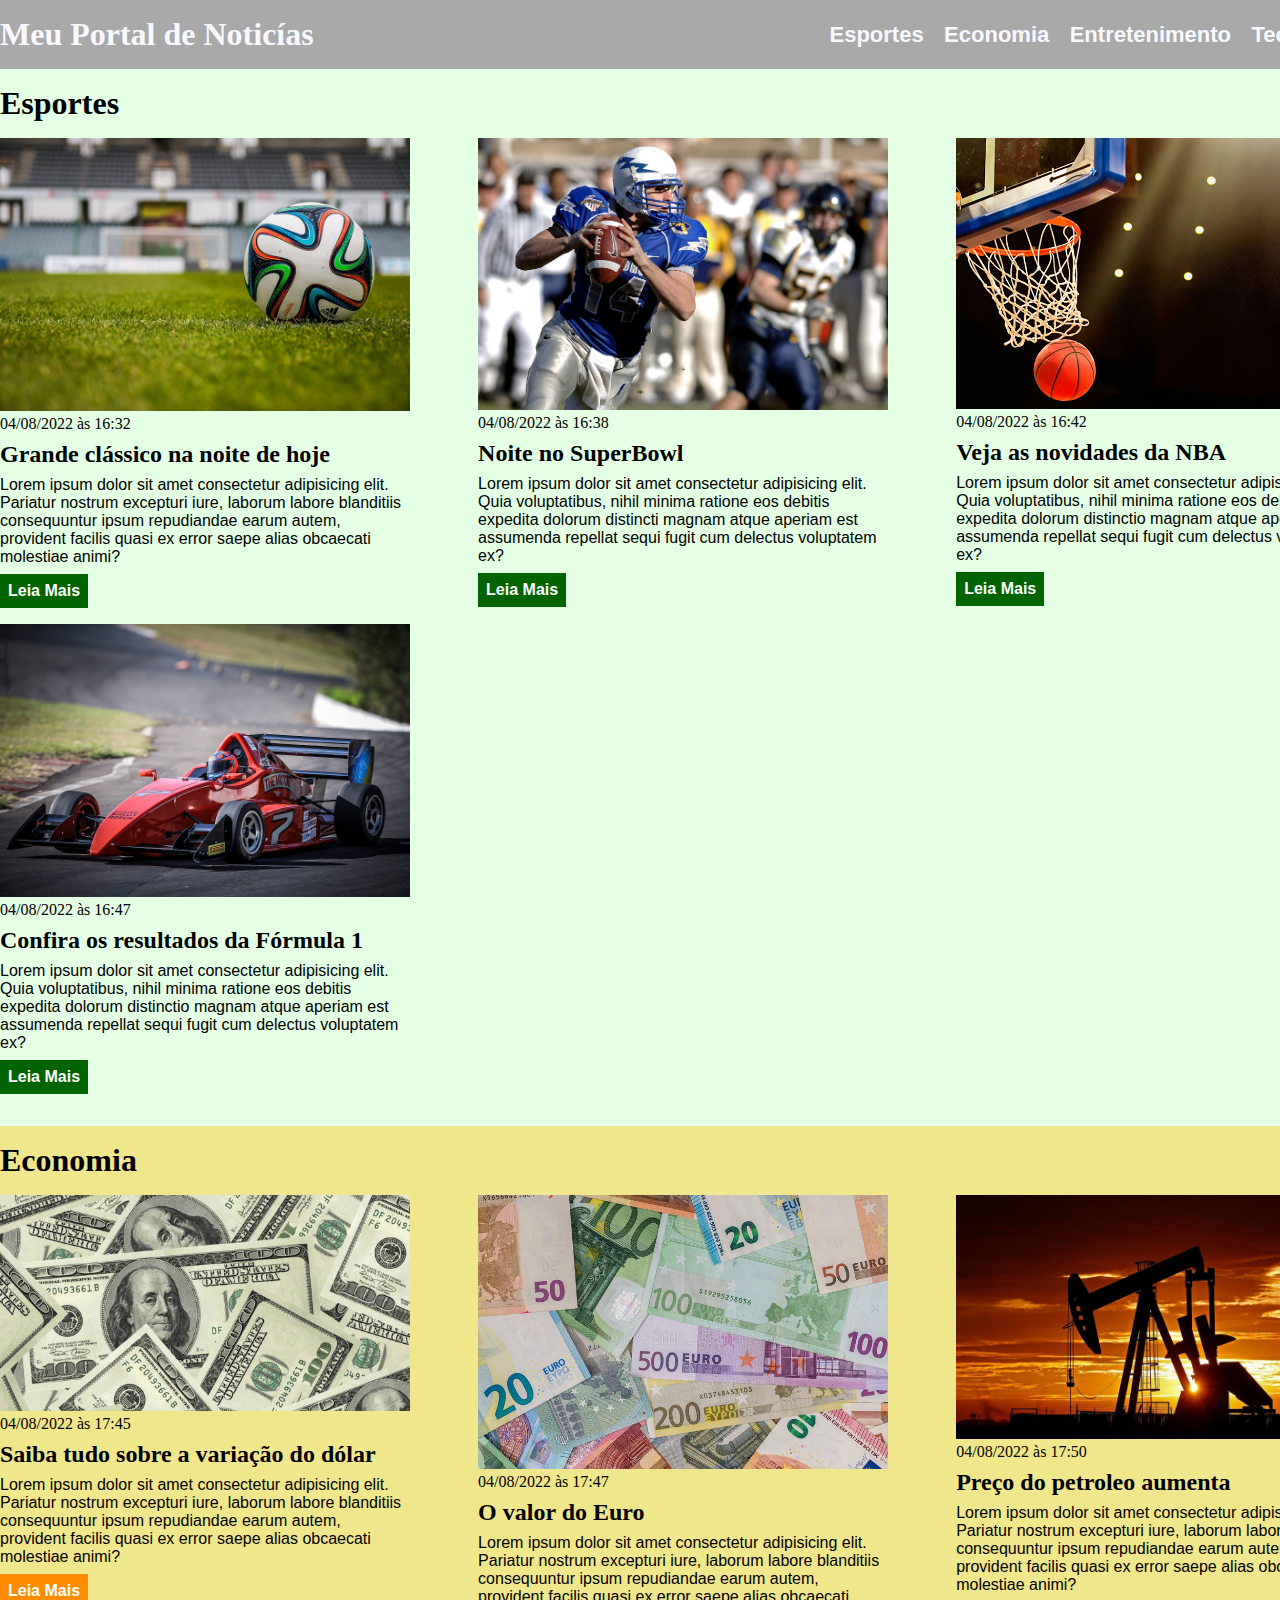
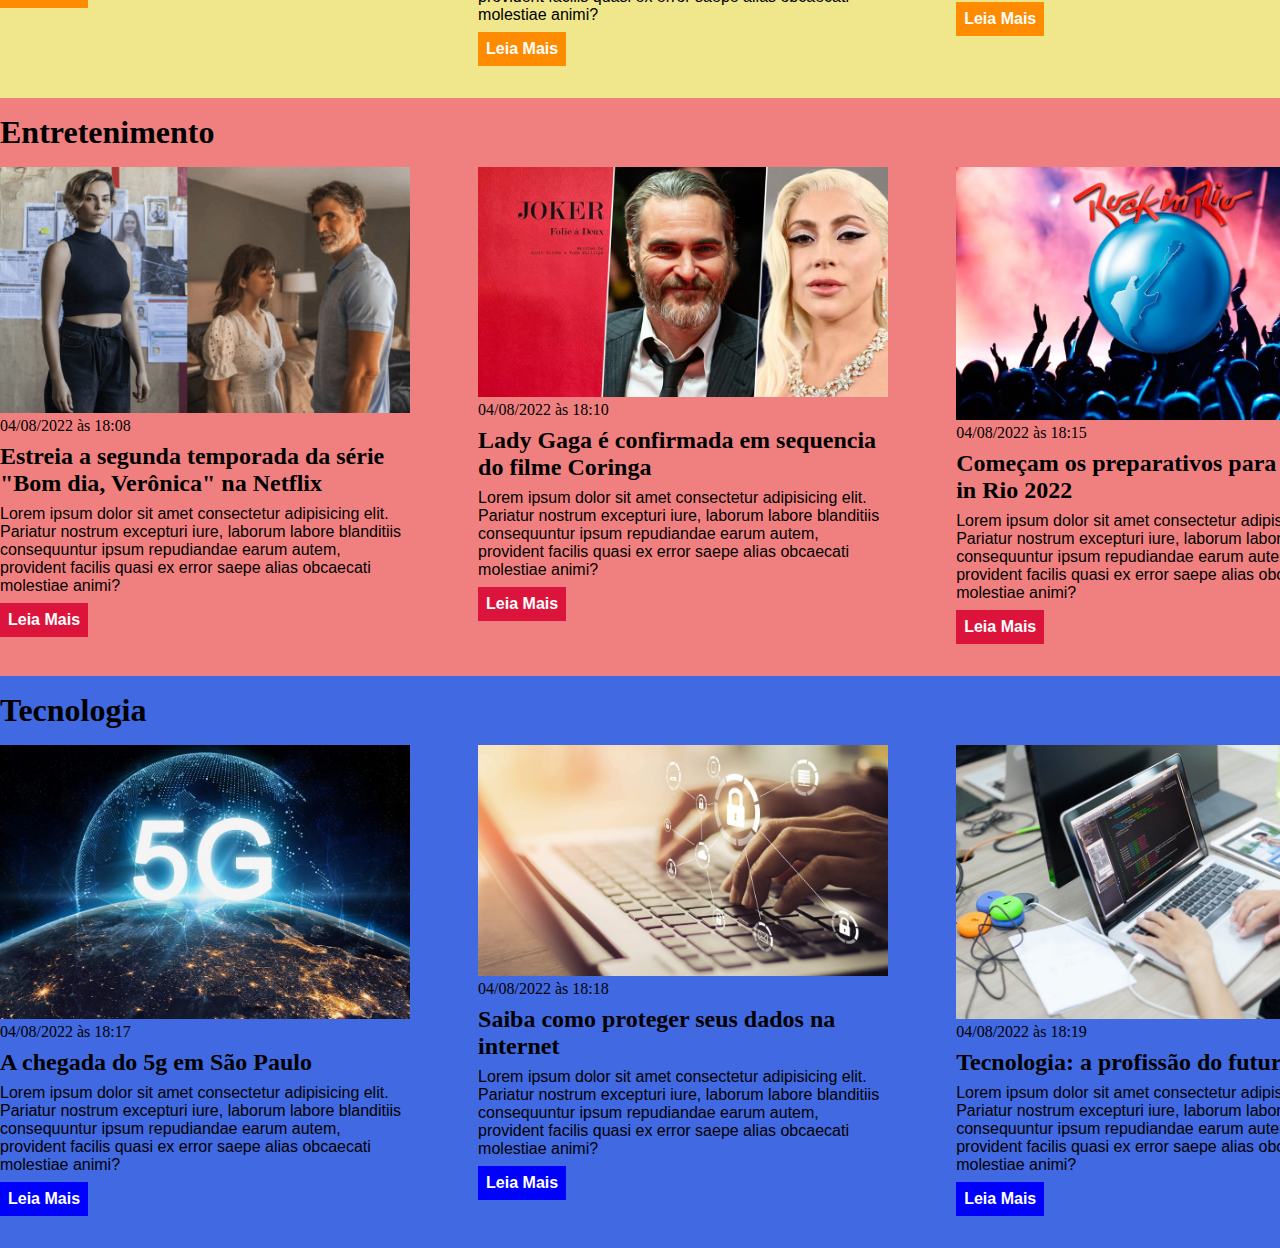
<file: exercicio_css/index.html>
<!DOCTYPE html>
<html lang="pt-br">
<head>
    <meta charset="UTF-8">
    <meta http-equiv="X-UA-Compatible" content="IE=edge">
    <meta name="viewport" content="width=device-width, initial-scale=1.0">
    <title>Meu portal de Noticías</title>
    <link rel="stylesheet" href="./main.css" />
</head>
<body>
    <header>
    <div class="container">
        <h1>Meu Portal de Noticías</h1>
        <nav>
            <ul>
                <li>
                    <a href="#sports" title="Ir para seção de esportes">Esportes</a>
                </li>
                <li>
                    <a href="#economy" title="Ir para a seção de economia">Economia</a>
                </li>
                <li>
                    <a href="#entertainment" title="Ir para a seção Entretenimento">Entretenimento</a>
                </li>
                <li>
                    <a href="#tecnology" title="Ir para a seção Tecnologia">Tecnologia</a>
                </li>
            </ul>
        </nav>
    </div>
    </header>
    <section id="sports"> 
        <div class="container">
            <h2>Esportes</h2>
            <div class="articles">
                    <article>
                        <img src="./Media/futebol.jpeg" alt="Bola de futebol no gramado" />
                        <header>
                            <time>04/08/2022 às 16:32</time>
                        </header>
                        <h3>Grande clássico na noite de hoje</h3>
                        <p>
                            Lorem ipsum dolor sit amet consectetur adipisicing elit. Pariatur nostrum excepturi iure, laborum labore blanditiis consequuntur ipsum repudiandae earum autem, provident facilis quasi ex error saepe alias obcaecati molestiae animi? 
                        </p>
                        <a href="#" title="Leia a noticía completa">Leia Mais</a>
                    </article>
                    <article>
                        <img src="./Media/futebol-americano.jpg" alt="Jogador de futebol americano correndo com a bola" />
                        <header>
                            <time>04/08/2022 às 16:38</time>
                        </header>
                        <h3>Noite no SuperBowl</h3>
                        <p>
                            Lorem ipsum dolor sit amet consectetur adipisicing elit. Quia voluptatibus, nihil minima ratione eos debitis expedita dolorum distincti magnam atque aperiam est assumenda repellat sequi fugit cum delectus voluptatem ex?
                        </p>
                        <a href="#" title="Leia a noticía completa">Leia Mais</a>
                    </article>
                    <article>
                        <img src="./Media/basquete.jpg" alt="Bola de basquete caindo a cesta" />
                        <header>
                            <time>04/08/2022 às 16:42</time>
                        </header>
                        <h3>Veja as novidades da NBA</h3>
                        <p>
                            Lorem ipsum dolor sit amet consectetur adipisicing elit. Quia voluptatibus, nihil minima ratione eos debitis expedita dolorum distinctio magnam atque aperiam est assumenda repellat sequi fugit cum delectus voluptatem ex?
                        </p>
                        <a href="#" title="Leia a noticía completa">Leia Mais</a>
                    </article>
                    <article>
                        <img src="./Media/formula1.jpg" alt="Carro de corrida na pista de formula 1" />
                        <header>
                            <time>04/08/2022 às 16:47</time>
                        </header>
                        <h3>Confira os resultados da Fórmula 1</h3>
                        <p>
                            Lorem ipsum dolor sit amet consectetur adipisicing elit. Quia voluptatibus, nihil minima ratione eos debitis expedita dolorum distinctio magnam atque aperiam est assumenda repellat sequi fugit cum delectus voluptatem ex?
                        </p>
                        <a href="#" title="Leia a noticía completa">Leia Mais</a>
                    </article>
            </div>
        </div>
    </section>
    <section id="economy">
        <div class="container">
                <h2>Economia</h2>
            <div class="articles">
                    <article>
                        <img src="./Media/dolar.jpg" alt="Notas da moeda americana" />
                        <header>
                            <time>04/08/2022 às 17:45</time>
                        </header>
                        <h3>Saiba tudo sobre a variação do dólar</h3>
                        <p>
                            Lorem ipsum dolor sit amet consectetur adipisicing elit. Pariatur nostrum excepturi iure, laborum labore blanditiis consequuntur ipsum repudiandae earum autem, provident facilis quasi ex error saepe alias obcaecati molestiae animi? 
                        </p>
                        <a href="#" title="Leia a noticía completa">Leia Mais</a>
                    </article>
                    <article>
                        <img src="./Media/euro.jpg" alt="Notas da moeda europeia" />
                        <header>
                            <time>04/08/2022 às 17:47</time>
                        </header>
                        <h3>O valor do Euro</h3>
                        <p>
                            Lorem ipsum dolor sit amet consectetur adipisicing elit. Pariatur nostrum excepturi iure, laborum labore blanditiis consequuntur ipsum repudiandae earum autem, provident facilis quasi ex error saepe alias obcaecati molestiae animi? 
                        </p>
                        <a href="#" title="Leia a noticía completa">Leia Mais</a>
                    </article>
                    <article>
                        <img src="Media/petroleo2.jpg" alt="Plataformas de extração de petroleo" />
                        <header>
                            <time>04/08/2022 às 17:50</time>
                        </header>
                        <h3>Preço do petroleo aumenta</h3>
                        <p>
                            Lorem ipsum dolor sit amet consectetur adipisicing elit. Pariatur nostrum excepturi iure, laborum labore blanditiis consequuntur ipsum repudiandae earum autem, provident facilis quasi ex error saepe alias obcaecati molestiae animi? 
                        </p>
                        <a href="#" title="Leia a noticía completa">Leia Mais</a>
                    </article>
            </div>
        </div>
    </section>
    <section id="entertainment">
        <div class="container">
                <h2>Entretenimento</h2>
            <div class="articles">
                    <article>
                        <img src="./Media/bom-dia-veronica-1024x614.png" alt="Foto de divulgação de série policial tem duas mulheres e um homem em pé" />
                        <header>
                            <time>04/08/2022 às 18:08</time>
                        </header>
                        <h3>Estreia a segunda temporada da série "Bom dia, Verônica" na Netflix</h3>
                        <p>
                            Lorem ipsum dolor sit amet consectetur adipisicing elit. Pariatur nostrum excepturi iure, laborum labore blanditiis consequuntur ipsum repudiandae earum autem, provident facilis quasi ex error saepe alias obcaecati molestiae animi? 
                        </p>
                        <a href="#" title="Leia a noticía completa">Leia Mais</a>
                    </article>
                    <article>
                        <img src="./Media/coringa.png" alt="Foto de divulgação do filme coringa" />
                        <header>
                            <time>04/08/2022 às 18:10</time>
                        </header>
                        <h3>Lady Gaga é confirmada em sequencia do filme Coringa</h3>
                        <p>
                            Lorem ipsum dolor sit amet consectetur adipisicing elit. Pariatur nostrum excepturi iure, laborum labore blanditiis consequuntur ipsum repudiandae earum autem, provident facilis quasi ex error saepe alias obcaecati molestiae animi? 
                        </p>
                        <a href="#" title="Leia a noticía completa">Leia Mais</a>
                    </article>
                    <article>
                        <img src="./Media/Rock-In-Rio.jpg" alt="Foto com a logo do festival de musica rock in rio" />
                        <header>
                            <time>04/08/2022 às 18:15</time>
                        </header>
                        <h3>Começam os preparativos para o Rock in Rio 2022</h3>
                        <p>
                            Lorem ipsum dolor sit amet consectetur adipisicing elit. Pariatur nostrum excepturi iure, laborum labore blanditiis consequuntur ipsum repudiandae earum autem, provident facilis quasi ex error saepe alias obcaecati molestiae animi? 
                        </p>
                        <a href="#" title="Leia a noticía completa">Leia Mais</a>
                    </article>
            </div>
        </div>
    </section>
    <section id="tecnology">
        <div class="container">
                <h2>Tecnologia</h2>
            <div class="articles">
                    <article>
                        <img src="./Media/5G-2.jpeg" alt="Foto ilustrativa da tecnologia de internet 5g" />
                        <header>
                            <time>04/08/2022 às 18:17</time>
                        </header>
                        <h3>A chegada do 5g em São Paulo</h3>
                        <p>
                            Lorem ipsum dolor sit amet consectetur adipisicing elit. Pariatur nostrum excepturi iure, laborum labore blanditiis consequuntur ipsum repudiandae earum autem, provident facilis quasi ex error saepe alias obcaecati molestiae animi? 
                        </p>
                        <a href="#" title="Leia a noticía completa">Leia Mais</a>
                    </article>
                    <article>
                        <img src="./Media/seg-internet.jpeg" alt="Foto ilustrativa de um cadeado e computador" />
                        <header>
                            <time>04/08/2022 às 18:18</time>
                        </header>
                        <h3>Saiba como proteger seus dados na internet</h3>
                        <p>
                            Lorem ipsum dolor sit amet consectetur adipisicing elit. Pariatur nostrum excepturi iure, laborum labore blanditiis consequuntur ipsum repudiandae earum autem, provident facilis quasi ex error saepe alias obcaecati molestiae animi? 
                        </p>
                        <a href="#" title="Leia a noticía completa">Leia Mais</a>
                    </article>
                    <article>
                        <img src="./Media/profissao.jpg" alt="Pessoa trabalhando no computador" />
                        <header>
                            <time>04/08/2022 às 18:19</time>
                        </header>
                        <h3>Tecnologia: a profissão do futuro</h3>
                        <p>
                            Lorem ipsum dolor sit amet consectetur adipisicing elit. Pariatur nostrum excepturi iure, laborum labore blanditiis consequuntur ipsum repudiandae earum autem, provident facilis quasi ex error saepe alias obcaecati molestiae animi? 
                        </p>
                        <a href="#" title="Leia a noticía completa">Leia Mais</a>
                    </article>
            </div>
        </div>
    </section>
</body>
</html>
</file>
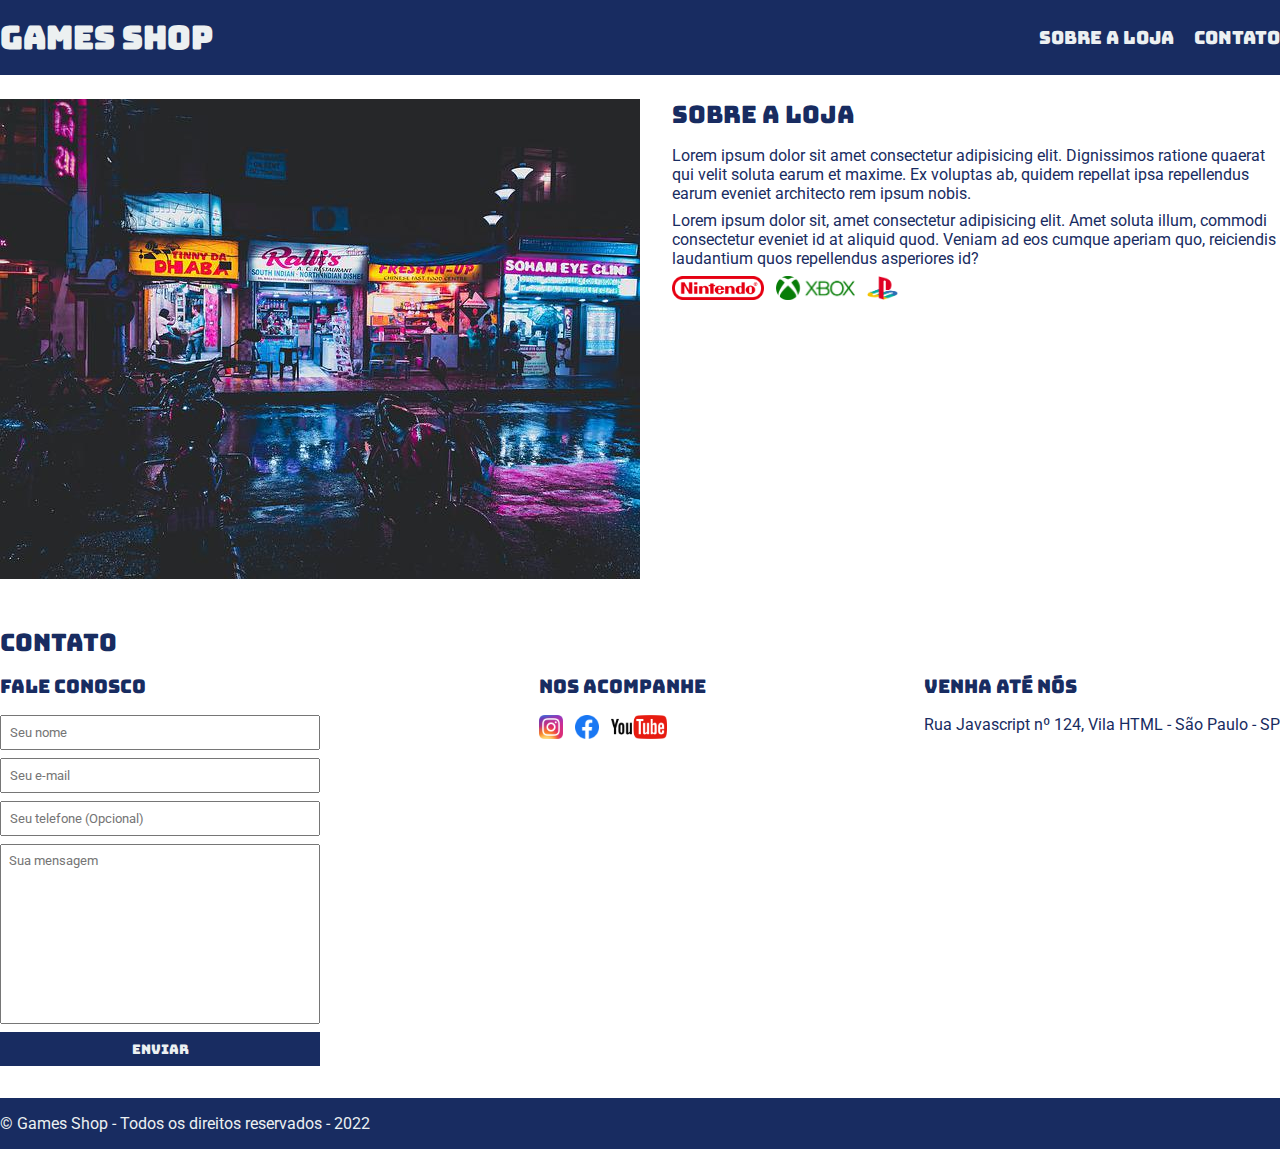
<file: GameShop/index.html>
<!DOCTYPE html>
<html lang="pt-br">
<head>
    <meta charset="UTF-8">
    <meta http-equiv="X-UA-Compatible" content="IE=edge">
    <meta name="viewport" content="width=device-width, initial-scale=1.0">
    <title>Games Shop - A sua loja de games</title>
    <link rel="stylesheet" href="./main.css">
    <link rel="preconnect" href="https://fonts.googleapis.com">
    <link rel="preconnect" href="https://fonts.gstatic.com" crossorigin>
    <link href="https://fonts.googleapis.com/css2?family=Bungee&family=Roboto&display=swap" rel="stylesheet">
</head>
<body>
    <header>
        <div class="container">
                <h1>Games Shop</h1>
            <nav>
                <ul>
                    <li>
                        <a href="#about">Sobre a loja</a>
                    </li>
                    <li>
                        <a href="#contact">Contato</a>
                    </li>
                </ul>
            </nav>
        </div>
    </header>
    <section id="about">
        <div class="container">
            <img class="store-front" src="./Midia/loja.jpg" alt="fachada da loja games shop" />
            <div>
                <h2> Sobre a Loja</h2>
                <p>
                    Lorem ipsum dolor sit amet consectetur adipisicing elit. Dignissimos ratione quaerat qui velit soluta earum et maxime. Ex voluptas ab, quidem repellat ipsa repellendus earum eveniet architecto rem ipsum nobis.
                </p>
                <p>
                    Lorem ipsum dolor sit, amet consectetur adipisicing elit. Amet soluta illum, commodi consectetur eveniet id at aliquid quod. Veniam ad eos cumque aperiam quo, reiciendis laudantium quos repellendus asperiores id?
                </p>
                <ul class="brands-list">
                    <li><img src="./Midia/nintendo.png" alt="nintendo" /></li>
                    <li><img src="./Midia/xbox.png" alt="Xbox" /></li>
                    <li><img src="./Midia/playstation.png" alt="playstation" /></li>
                </ul>
            </div>
        </div>
    </section>
    <section id="contact">
        <div class="container">
            <h2>Contato</h2>
            <div class="contact-methods">
                <div>
                    <h3>Fale Conosco</h3>
                    <form>
                        <input type="text" placeholder="Seu nome" required/>
                        <input type="email" placeholder="Seu e-mail" required/>
                        <input type="tel" placeholder="Seu telefone (Opcional)" />
                        <textarea placeholder="Sua mensagem" required></textarea>
                        <button type="submit">Enviar</button>
                    </form>
                    </div>
                    <div>
                    <h3>Nos Acompanhe</h3>
                    <ul class="social-links">
                        <li>
                            <a href="#" title="Siga-nos no Instagram">
                                <img src="./Midia/instagram.png" alt="logo do instagram" />
                            </a>
                        </li>
                        <li>
                            <a href="#" title="Siga-nos no Facebook">
                                <img src="./Midia/facebook.png" alt="logo do facebook" />
                            </a>
                        </li>
                        <li>
                            <a href="#" title="Visite nosso canal no Youtube">
                                <img src="./Midia/youtube.png" alt="logo do youtube" />
                            </a>
                        </li>
                    </ul>
                    </div>
                    <div>
                    <h3>Venha até Nós</h3>
                    <p>
                        Rua Javascript nº 124, Vila HTML - São Paulo - SP
                    </p>
                </div>
            </div>
        </div>
    </section>
    <footer>
        <div class="container">
            <p>
                &copy; Games Shop - Todos os direitos reservados - 2022
            </p>
        </div>
    </footer>
</body>
</html>
</file>
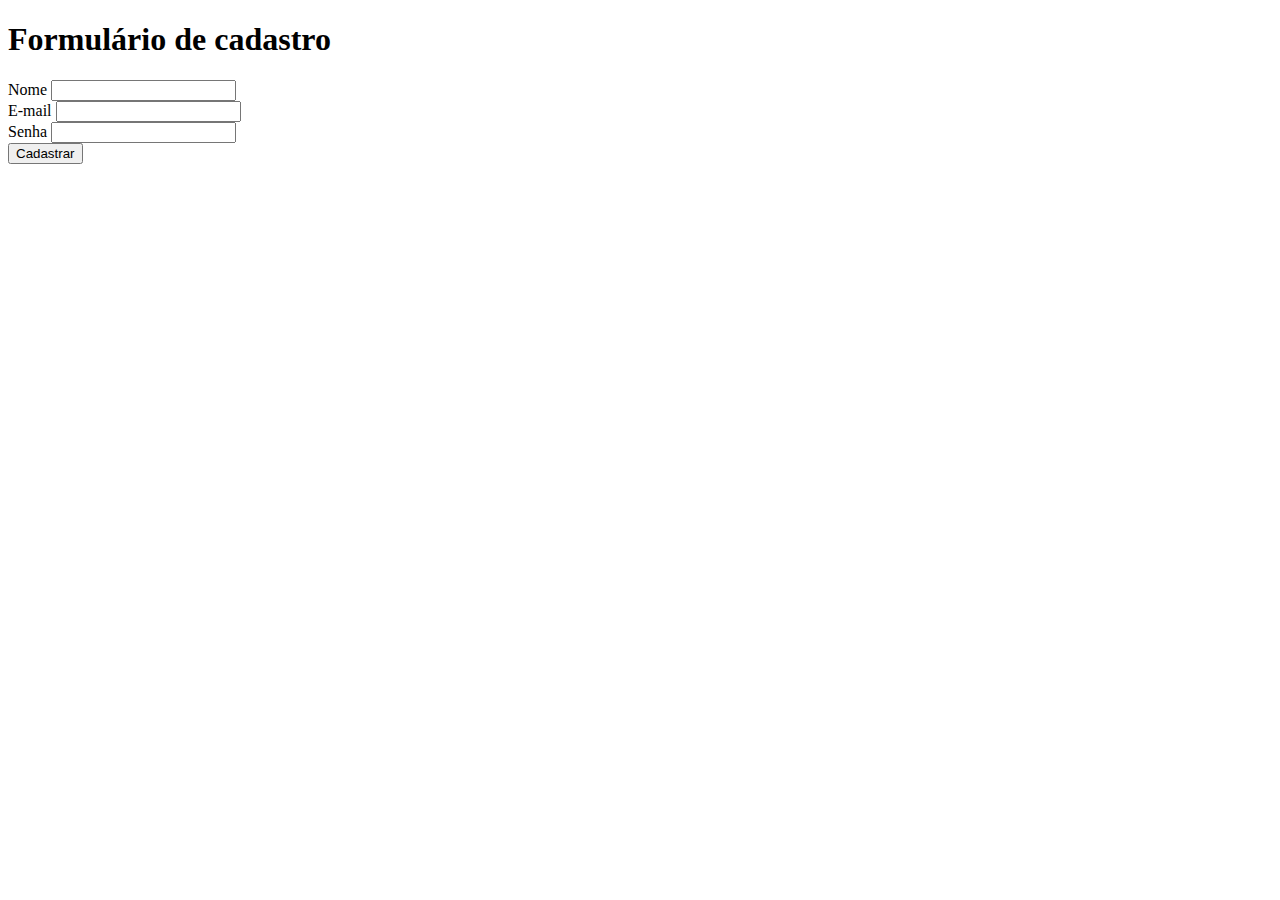
<file: exercicio.html>
<!DOCTYPE html>
<html lang="pt-br">
<head>
    <meta charset="UTF-8">
    <meta http-equiv="X-UA-Compatible" content="IE=edge">
    <meta name="viewport" content="width=device-width, initial-scale=1.0">
    <title>Formulário</title>
</head>
<body>
    <h1>Formulário de cadastro</h1>
    <form>
        <label>Nome</label>
        <input type="text" />
        <br />
        <label for="email">E-mail</label>
        <input id="email" type="email" /> 
        <br />
        <label>Senha</label>
        <input type="password" />
        <br/>
        <button type="submit">
            Cadastrar
        </button>
    </form>
</body>
</html>
</file>
<file: exercicio_css/main.css>
*{
    box-sizing: border-box;
    margin: 0;
    padding: 0;
}

body > header {
    background-color: darkgray;
    padding: 16px 0;
    color: ghostwhite;
}

header .container {
    display: flex;
    align-items: center;
    justify-content: space-between;
}
header li {
    display: inline;
    font-family: Arial, Helvetica, sans-serif;
    font-weight: bold;
    margin-left: 16px;
}

header li a {
    color: ghostwhite;
    font-size: 22px;
    text-decoration: none;
}
.container {
    width: 1366px;
    margin: 0 auto 0 auto;
}
.articles {
    display: flex;
    flex-wrap: wrap;
    justify-content: space-between;
}
.articles article img {
    /*height: 180px;*/
    width: 100%;
}
.articles article {
    width: 30%;
}

section {
    padding: 16px 0;
}
section h2,
.articles article {
    margin-bottom: 16px;
}
.articles article h3 {
    margin-top: 8px;
    margin-bottom: 8px;
}
.articles article a {
    background-color: blue;
    color: white;
    padding: 8px;
    display: inline-block;
    text-decoration: none;
    font-weight: bold;
    margin-top: 8px;
}

.articles article a:hover {
    text-decoration: underline;
}
.articles article p,
.articles article a {
    font-family: Arial, Helvetica, sans-serif;
}

.articles article h3 {
    font-size: 24px;
}

section h2 {
    font-size: 32px;
}

#sports {
    background-color: rgba(0, 255, 0, 0.1);
}
#sports .articles article a {
    background-color: darkgreen;
}

#economy {
    background-color: khaki;
}
#economy .articles article a {
    background-color: darkorange;
}

#entertainment {
    background-color: lightcoral;
}
#entertainment .articles article a {
    background-color: crimson;
}

#tecnology {
    background-color: royalblue;
}
</file>
<file: GameShop/main.css>
*{
    margin: 0;
    padding: 0;
    box-sizing: border-box;
}
header {
    padding: 16px 0;
    background-color: #182c61;
    color: #ecf0f1;
}

header,
section h2,
section h3,
form button {
    font-family: 'Bungee', cursive;
    font-weight: normal;
}

body,input,textarea {
    font-family: 'Roboto', sans-serif;
}

nav li {
    display: inline;
    margin-left: 16px;
    font-size: 18px;
}

nav li a {
    color: #ecf0f1;
    text-decoration: none;
}

.container {
    max-width: 1280px;
    width: 100%;
    margin: 0 auto;
}

header .container,
section .container {
    display: flex;
    align-items: center;
    justify-content: space-between;
}

.brands-list img {
    height: 24px;
}
.brands-list li {
    display: inline;
    margin-right: 8px;
}

section .container {
    align-items: flex-start;
}

section {
    padding: 24px 0;
}
section h2 {
    margin-bottom: 16px;
}
section p {
    margin-bottom: 8px;
}
section {
    color: #182c61;
}
.store-front {
    margin-right: 32px;
}
.social-links img {
    height: 24px;
}
.social-links li {
    display: inline;
    margin-right: 8px;
}
.social-links li a {
    text-decoration: none;
}

#contact .container {
    display: block;
}
.contact-methods {
    display: flex;
    justify-content: space-between;
}

form input,
form textarea,
form button {
    display: block;
    width: 320px;
    margin-bottom: 8px;
    padding: 8px;
}
form textarea {
    resize: none;
    height: 180px;
}

section h3 {
    margin-bottom: 16px;
}

form button {
    background-color: #182c61;
    color: #ecf0f1;
    border: none;
    cursor: pointer;
}

form button:hover {
    background-color: #314c99;
}

input:focus, textarea:focus {
    outline-color: #182c61;
}

footer {
    background-color: #182c61;
    color: #ecf0f1;
    padding: 16px 0;
}
</file>
